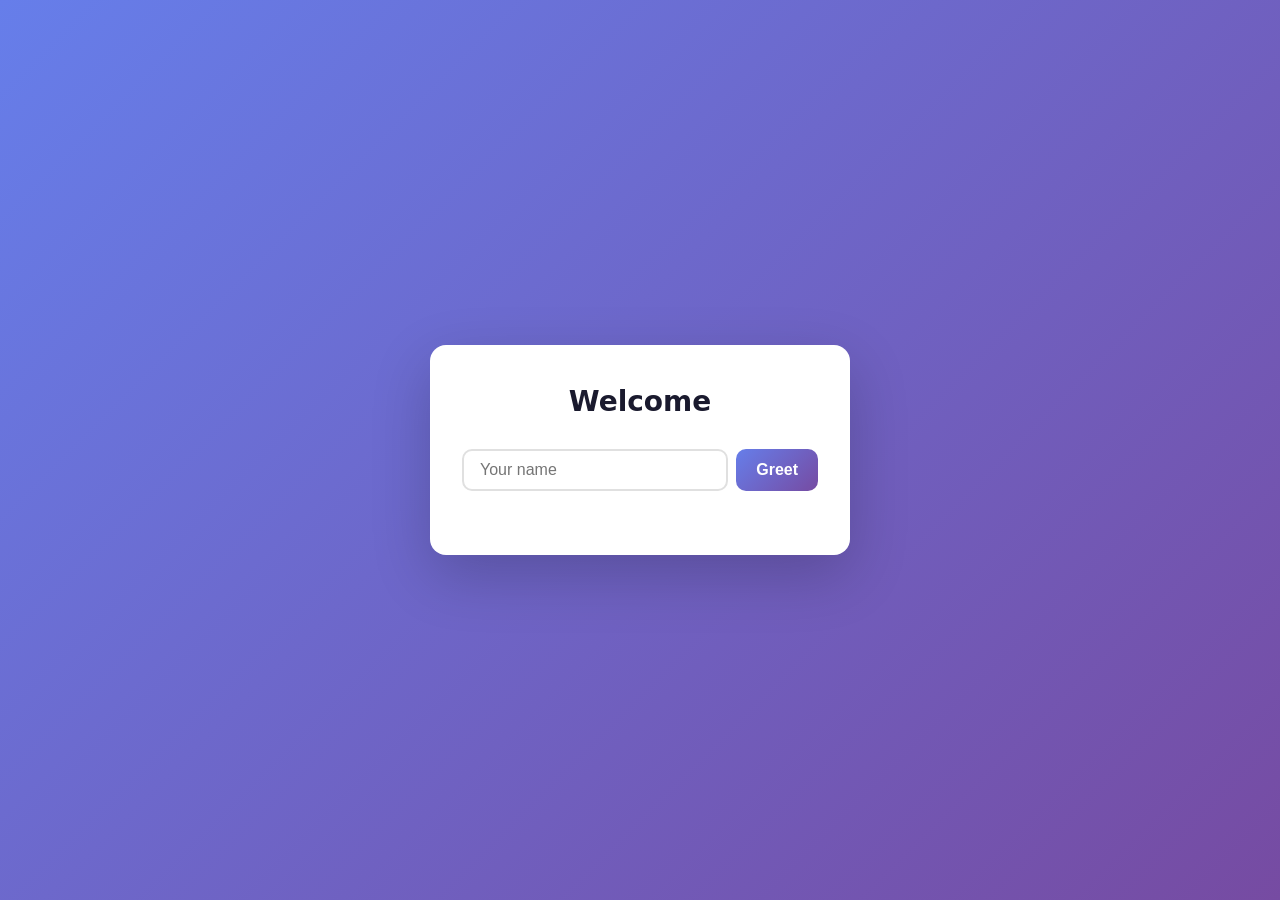
<file: lab3/index.html>
<!DOCTYPE html>
<html lang="en">
<head>
  <meta charset="UTF-8" />
  <meta name="viewport" content="width=device-width, initial-scale=1.0" />
  <title>Greeter App</title>
  <link rel="stylesheet" href="styles.css" />
</head>
<body>
  <div class="card">
    <h1 id="title">Welcome</h1>

    <div class="input-row">
      <input id="name" type="text" placeholder="Your name" />
      <button id="greet">Greet</button>
    </div>

    <ul id="list"></ul>
  </div>

  <script src="script.js"></script>
</body>
</html>
</file>
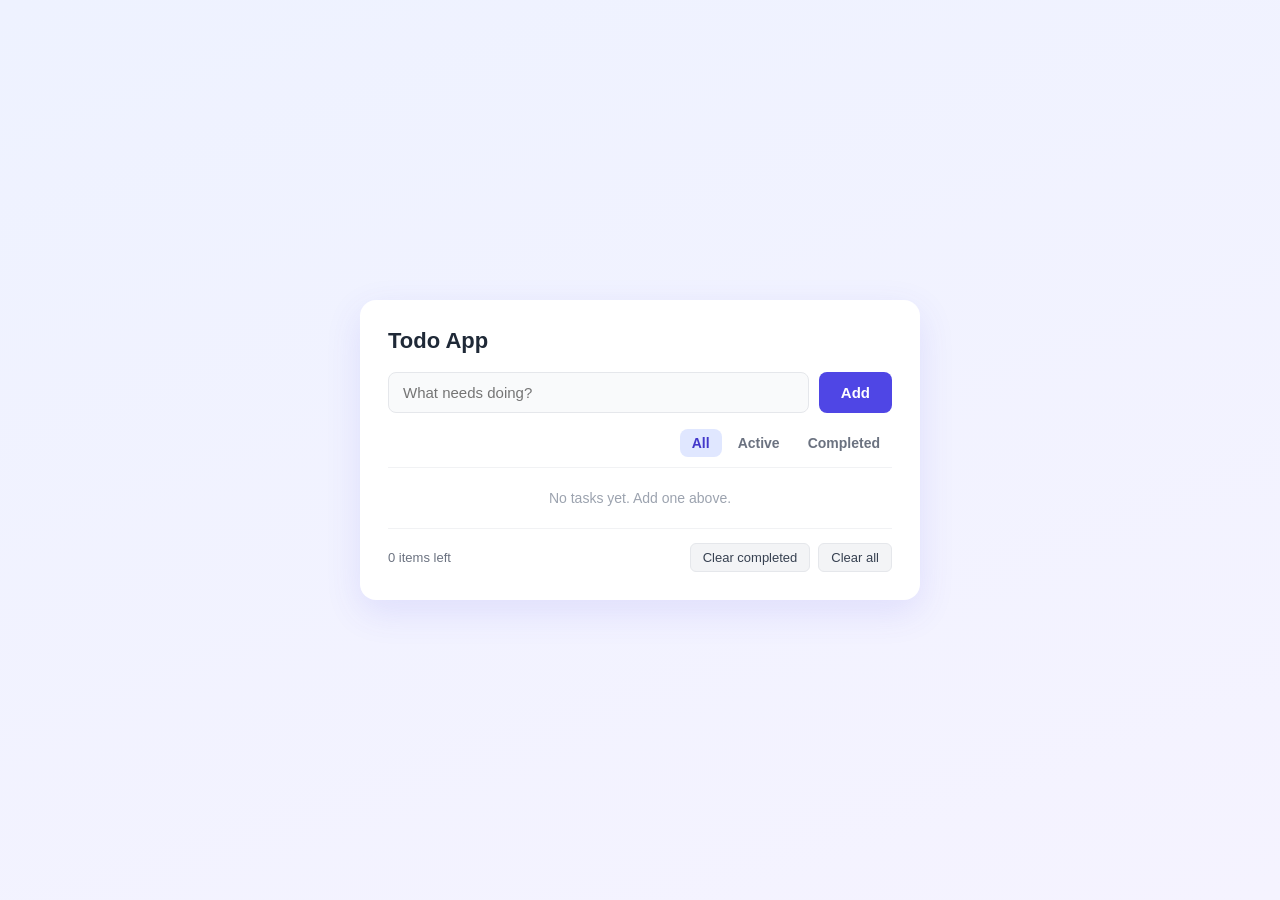
<file: lab4/index.html>
<!DOCTYPE html>
<html lang="en">
<head>
  <meta charset="UTF-8">
  <meta name="viewport" content="width=device-width, initial-scale=1.0">
  <title>Todo App</title>
  <link rel="stylesheet" href="style.css">
</head>
<body>
  <main class="card">
    <h1 class="title">Todo App</h1>

    <div class="add-row">
      <input type="text" id="task-input" class="task-input" placeholder="What needs doing?" autocomplete="off">
      <button type="button" id="add-button" class="add-button">Add</button>
    </div>

    <div class="filter-row">
      <div class="filters">
        <button type="button" class="filter-button active" data-filter="all">All</button>
        <button type="button" class="filter-button" data-filter="active">Active</button>
        <button type="button" class="filter-button" data-filter="completed">Completed</button>
      </div>
    </div>

    <ul id="task-list" class="task-list"></ul>
    <p id="empty-message" class="empty-message" hidden></p>

    <div class="footer">
      <span id="items-left" class="items-left">0 items left</span>
      <div class="footer-buttons">
        <button type="button" id="clear-completed-button" class="footer-button">Clear completed</button>
        <button type="button" id="clear-all-button" class="footer-button">Clear all</button>
      </div>
    </div>
  </main>

  <script src="script.js"></script>
</body>
</html>
</file>
<file: lab3/styles.css>
/* ── Reset & base ── */
*, *::before, *::after {
  box-sizing: border-box;
  margin: 0;
  padding: 0;
}

body {
  min-height: 100vh;
  display: flex;
  align-items: center;
  justify-content: center;
  background: linear-gradient(135deg, #667eea 0%, #764ba2 100%);
  font-family: 'Segoe UI', system-ui, sans-serif;
}

/* ── Card container ── */
.card {
  background: #fff;
  border-radius: 16px;
  padding: 2.5rem 2rem;
  width: min(420px, 90vw);
  box-shadow: 0 20px 60px rgba(0, 0, 0, 0.2);
  display: flex;
  flex-direction: column;
  gap: 1.5rem;
}

/* ── Title ── */
#title {
  font-size: 1.75rem;
  font-weight: 700;
  color: #1a1a2e;
  text-align: center;
  min-height: 2.5rem;
  transition: color 0.3s;
}

/* ── Input row ── */
.input-row {
  display: flex;
  gap: 0.5rem;
}

#name {
  flex: 1;
  padding: 0.65rem 1rem;
  border: 2px solid #e0e0e0;
  border-radius: 10px;
  font-size: 1rem;
  outline: none;
  transition: border-color 0.2s;
}

#name:focus {
  border-color: #667eea;
}

#greet {
  padding: 0.65rem 1.25rem;
  background: linear-gradient(135deg, #667eea, #764ba2);
  color: #fff;
  border: none;
  border-radius: 10px;
  font-size: 1rem;
  font-weight: 600;
  cursor: pointer;
  transition: opacity 0.2s, transform 0.1s;
}

#greet:hover  { opacity: 0.88; }
#greet:active { transform: scale(0.96); }

/* ── Name list ── */
#list {
  list-style: none;
  display: flex;
  flex-direction: column;
  gap: 0.5rem;
}

#list li {
  padding: 0.6rem 1rem;
  background: #f3f0ff;
  border-left: 4px solid #667eea;
  border-radius: 8px;
  font-size: 0.95rem;
  color: #333;
  cursor: pointer;
  transition: background 0.2s, transform 0.15s;
  user-select: none;
}

#list li:hover {
  background: #ffe0e0;
  border-left-color: #e05252;
  transform: translateX(4px);
}
</file>
<file: lab4/style.css>
* {
  box-sizing: border-box;
}

body {
  margin: 0;
  min-height: 100vh;
  display: flex;
  align-items: center;
  justify-content: center;
  padding: 24px 16px;
  background: linear-gradient(160deg, #eef2ff 0%, #f5f3ff 100%);
  font-family: "Segoe UI", Roboto, Helvetica, Arial, sans-serif;
  color: #1f2937;
}

.card {
  width: 100%;
  max-width: 560px;
  background: #ffffff;
  border-radius: 16px;
  padding: 28px;
  box-shadow: 0 12px 36px rgba(79, 70, 229, 0.12);
}

.title {
  margin: 0 0 18px;
  font-size: 22px;
  font-weight: 700;
}

.add-row {
  display: flex;
  gap: 10px;
}

.task-input {
  flex: 1;
  min-width: 0;
  padding: 11px 14px;
  font-size: 15px;
  border: 1px solid #e5e7eb;
  border-radius: 8px;
  background: #f9fafb;
  color: inherit;
}

.task-input:focus {
  outline: 2px solid #c7d2fe;
  border-color: #6366f1;
  background: #ffffff;
}

.add-button {
  padding: 0 22px;
  font-size: 15px;
  font-weight: 600;
  color: #ffffff;
  background: #4f46e5;
  border: none;
  border-radius: 8px;
  cursor: pointer;
}

.add-button:hover {
  background: #4338ca;
}

.filter-row {
  display: flex;
  justify-content: flex-end;
  margin: 16px 0 10px;
}

.filters {
  display: flex;
  gap: 4px;
}

.filter-button {
  padding: 6px 12px;
  font-size: 14px;
  font-weight: 600;
  color: #6b7280;
  background: transparent;
  border: none;
  border-radius: 8px;
  cursor: pointer;
}

.filter-button:hover {
  background: #f3f4f6;
}

.filter-button.active {
  color: #4338ca;
  background: #e0e7ff;
}

.task-list {
  list-style: none;
  margin: 0;
  padding: 0;
}

.task-item {
  display: flex;
  align-items: center;
  gap: 12px;
  padding: 12px 6px;
  border-top: 1px solid #f1f2f4;
}

.task-checkbox {
  width: 18px;
  height: 18px;
  accent-color: #4f46e5;
  cursor: pointer;
  flex-shrink: 0;
}

.task-text {
  flex: 1;
  font-size: 15px;
  word-break: break-word;
}

.task-item.completed .task-text {
  color: #9ca3af;
  text-decoration: line-through;
}

.delete-button {
  padding: 6px 10px;
  font-size: 18px;
  line-height: 1;
  color: #9ca3af;
  background: transparent;
  border: none;
  border-radius: 6px;
  cursor: pointer;
}

.delete-button:hover {
  color: #dc2626;
  background: #fef2f2;
}

.empty-message {
  margin: 0;
  padding: 22px 0;
  text-align: center;
  font-size: 14px;
  color: #9ca3af;
  border-top: 1px solid #f1f2f4;
}

.footer {
  display: flex;
  align-items: center;
  justify-content: space-between;
  flex-wrap: wrap;
  gap: 10px;
  padding-top: 14px;
  border-top: 1px solid #f1f2f4;
}

.items-left {
  font-size: 13px;
  color: #6b7280;
}

.footer-buttons {
  display: flex;
  gap: 8px;
}

.footer-button {
  padding: 6px 12px;
  font-size: 13px;
  color: #374151;
  background: #f3f4f6;
  border: 1px solid #e5e7eb;
  border-radius: 6px;
  cursor: pointer;
}

.footer-button:hover {
  background: #e5e7eb;
}

@media (max-width: 480px) {
  .card {
    padding: 20px;
  }

  .footer {
    flex-direction: column;
    align-items: flex-start;
  }
}
</file>
